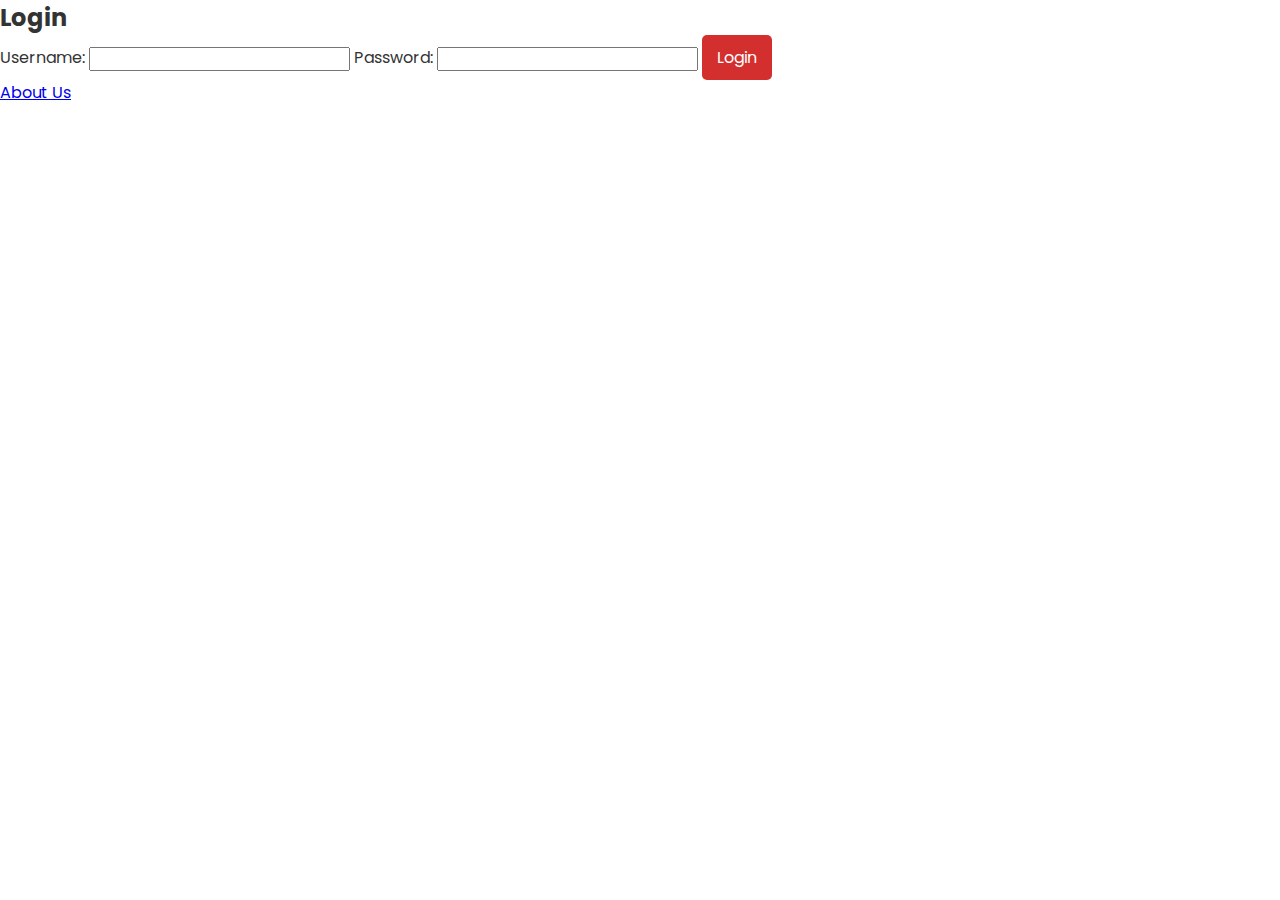
<file: index.html>
<!DOCTYPE html>
<html lang="en">
<head>
    <meta charset="UTF-8">
    <meta name="viewport" content="width=device-width, initial-scale=1.0">
    <title>Login - Venice Fitness</title>
    <link rel="stylesheet" href="css/styles.css">
</head>
<body>
    <h2>Login</h2>
    <form id="loginForm">
        <label for="username">Username:</label>
        <input type="text" id="username" required>

        <label for="password">Password:</label>
        <input type="password" id="password" required>

        <button type="submit">Login</button>
    </form>

    <p id="errorMessage" style="color: red;"></p>
    <div id="cart-display"></div>
     <p><a href="about.html">About Us</a></p>
    <script src="js/script.js"></script>
</body>
</html>
</file>
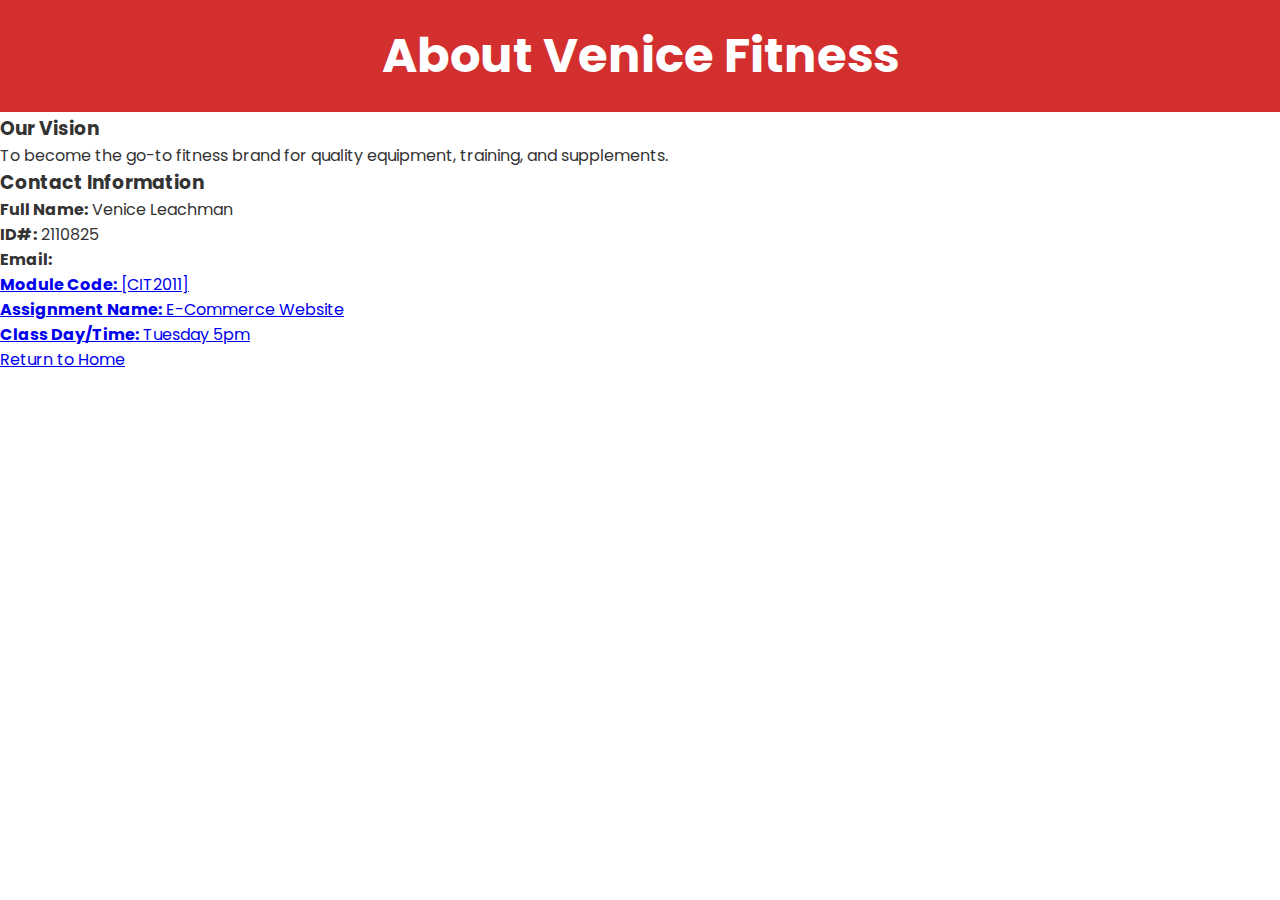
<file: about.html>
<!DOCTYPE html>
<html lang="en">
<head>
    <meta charset="UTF-8">
    <meta name="viewport" content="width=device-width, initial-scale=1.0">
    <title>About Us - Venice Fitness</title>
    <link rel="stylesheet" href="css/styles.css">
</head>
<body>
    <header>
        <h1>About Venice Fitness</h1>
    </header>

    <section id="about-container">
        <h2>Welcome to Venice Fitness!</h2>
        <p>Venice Fitness is dedicated to helping individuals achieve their fitness goals through high-quality gym equipment, supplements, and personalized training plans.</p>
        
        <h3>Our Mission</h3>
        <p>To empower people to live healthier lives through fitness and wellness.</p>
        
        <h3>Our Vision</h3>
        <p>To become the go-to fitness brand for quality equipment, training, and supplements.</p>
        
        <h3>Contact Information</h3>
        <p><strong>Full Name:</strong> Venice Leachman</p>
        <p><strong>ID#:</strong> 2110825</p>
        <p><strong>Email:</strong> <a href="mailto:veniceleachman3@gmail.com"</a></p>
        <p><strong>Module Code:</strong> [CIT2011]</p>
        <p><strong>Assignment Name:</strong> E-Commerce Website</p>
        <p><strong>Class Day/Time:</strong> Tuesday 5pm</p>

        <a href="index.html" class="button">Return to Home</a>
    </section>

</body>
</html>
</file>
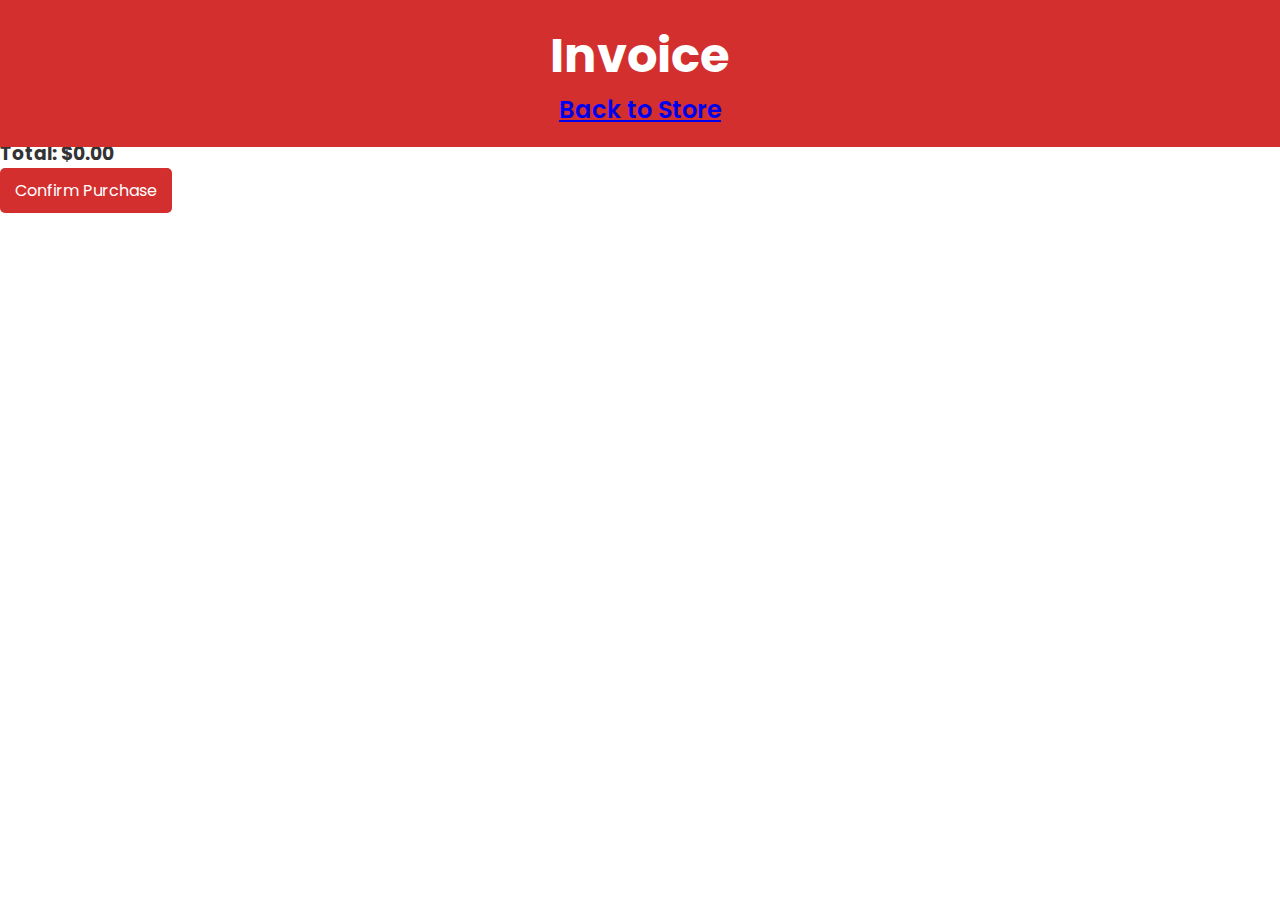
<file: invoice.html>
<!DOCTYPE html>
<html lang="en">
<head>
    <meta charset="UTF-8">
    <meta name="viewport" content="width=device-width, initial-scale=1.0">
    <title>Invoice - Venice Fitness</title>
    <link rel="stylesheet" href="css/styles.css">
</head>
<body>
    <header>
        <h1>Invoice</h1>
        <a href="products.html">Back to Store</a>
    </header>
    <section class="invoice-container">
        <h2>Order Summary</h2>
        <table>
            <thead>
                <tr>
                    <th>Item</th>
                    <th>Quantity</th>
                    <th>Price</th>
                    <th>Total</th>
                </tr>
            </thead>
            <tbody id="invoice-items">
             
            </tbody>
        </table>
        <div class="invoice-summary">
            <p id="subtotal">Subtotal: $0.00</p>
            <p id="discount">Discount: $0.00</p>
            <p id="tax">Tax (10%): $0.00</p>
            <h3 id="total-price">Total: $0.00</h3>
        </div>
        <button onclick="finalizePurchase()">Confirm Purchase</button>
    </section>
    <script>
        document.addEventListener('DOMContentLoaded', function () {
            const storedCart = JSON.parse(localStorage.getItem('cart')) || [];
            const invoiceItems = document.getElementById('invoice-items');
            let subtotal = 0;
            storedCart.forEach(item => {
                const itemTotal = item.price * item.quantity;
                subtotal += itemTotal;
                const row = document.createElement('tr');
                row.innerHTML = `
                    <td>${item.name}</td>
                    <td>${item.quantity}</td>
                    <td>$${item.price.toFixed(2)}</td>
                    <td>$${itemTotal.toFixed(2)}</td>
                `;
                invoiceItems.appendChild(row);
            });

            const tax = subtotal * 0.10;
            const discount = subtotal > 100 ? subtotal * 0.15 : 0;
            const total = subtotal + tax - discount;

            document.getElementById('subtotal').textContent = `Subtotal: $${subtotal.toFixed(2)}`;
            document.getElementById('discount').textContent = `Discount: $${discount.toFixed(2)}`;
            document.getElementById('tax').textContent = `Tax (10%): $${tax.toFixed(2)}`;
            document.getElementById('total-price').textContent = `Total: $${total.toFixed(2)}`;
        });

        function finalizePurchase() {
            alert('Thank you for your purchase!');
            localStorage.removeItem('cart'); 
            window.location.href = 'products.html';
        }
    </script>
</body>
</html>
</file>
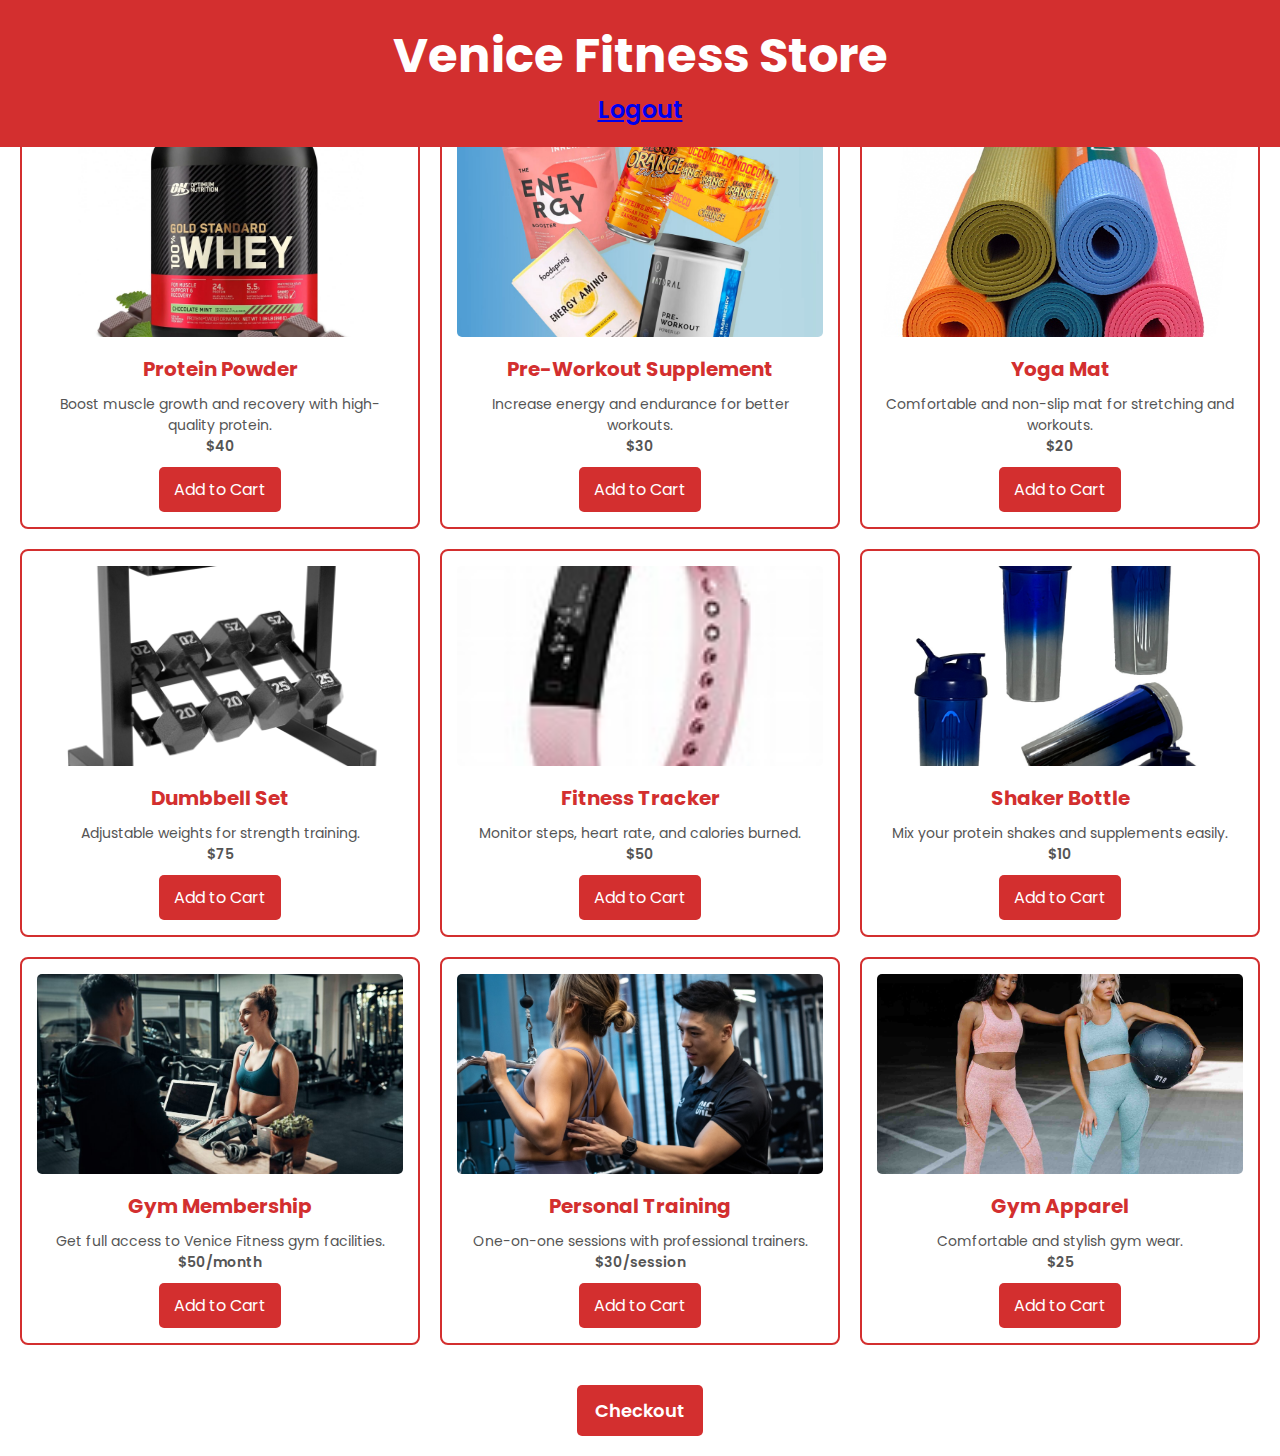
<file: products.html>
<!DOCTYPE html>
<html lang="en">
<head>
    <meta charset="UTF-8">
    <meta name="viewport" content="width=device-width, initial-scale=1.0">
    <title>Venice Fitness - Products</title>
    <link rel="stylesheet" href="css/styles.css">
</head>
<body>

    <header>
        <h1>Venice Fitness Store</h1>
        <a href="index.html">Logout</a>
    </header>
    
    <section class="product-container">
        <!-- Protein Powder -->
        <div class="product">
            <img src="images/proteinpowder.jpg" alt="Protein Powder">
            <h3>Protein Powder</h3>
            <p>Boost muscle growth and recovery with high-quality protein.</p>
            <p class="price">$40</p>
            <button class="add-to-cart" data-name="Protein Powder" data-price="40">Add to Cart</button>
        </div>


        <div class="product">
            <img src="images/preworkout.jpg" alt="Pre-Workout Supplement">
            <h3>Pre-Workout Supplement</h3>
            <p>Increase energy and endurance for better workouts.</p>
            <p class="price">$30</p>
            <button class="add-to-cart" data-name="Pre-Workout Supplement" data-price="30">Add to Cart</button>
        </div>

       
        <div class="product">
            <img src="images/yogamat.jpg" alt="Yoga Mat">
            <h3>Yoga Mat</h3>
            <p>Comfortable and non-slip mat for stretching and workouts.</p>
            <p class="price">$20</p>
            <button class="add-to-cart" data-name="Yoga Mat" data-price="20">Add to Cart</button>
        </div>

        
        <div class="product">
            <img src="images/dumbell.jpg" alt="Dumbbell Set">
            <h3>Dumbbell Set</h3>
            <p>Adjustable weights for strength training.</p>
            <p class="price">$75</p>
            <button class="add-to-cart" data-name="Dumbbell Set" data-price="75">Add to Cart</button>
        </div>


        <div class="product">
            <img src="images/fitnesstracker.jpg" alt="Fitness Tracker">
            <h3>Fitness Tracker</h3>
            <p>Monitor steps, heart rate, and calories burned.</p>
            <p class="price">$50</p>
            <button class="add-to-cart" data-name="Fitness Tracker" data-price="50">Add to Cart</button>
        </div>

      
        <div class="product">
            <img src="images/shakerbottle.jpg" alt="Shaker Bottle">
            <h3>Shaker Bottle</h3>
            <p>Mix your protein shakes and supplements easily.</p>
            <p class="price">$10</p>
            <button class="add-to-cart" data-name="Shaker Bottle" data-price="10">Add to Cart</button>
        </div>

     
        <div class="product">
            <img src="images/gymmembership.jpg" alt="Gym Membership">
            <h3>Gym Membership</h3>
            <p>Get full access to Venice Fitness gym facilities.</p>
            <p class="price">$50/month</p>
            <button class="add-to-cart" data-name="Gym Membership" data-price="50">Add to Cart</button>
        </div>

        
        <div class="product">
            <img src="images/personaltraining.jpg" alt="Personal Training">
            <h3>Personal Training</h3>
            <p>One-on-one sessions with professional trainers.</p>
            <p class="price">$30/session</p>
            <button class="add-to-cart" data-name="Personal Training" data-price="30">Add to Cart</button>
        </div>

    
        <div class="product">
            <img src="images/gymapparel.jpg" alt="Gym Apparel">
            <h3>Gym Apparel</h3>
            <p>Comfortable and stylish gym wear.</p>
            <p class="price">$25</p>
            <button class="add-to-cart" data-name="Gym Apparel" data-price="25">Add to Cart</button>
        </div>
    </section>

    <button id="checkout">Checkout</button>

    <script src="js/product.js"></script>
</file>
<file: css/styles.css>
@import url('https://fonts.googleapis.com/css2?family=Poppins:wght@300;400;600&display=swap');


* {
    margin: 0;
    padding: 0;
    box-sizing: border-box;
    font-family: 'Poppins', sans-serif;
}

/* Body styling */
body {
    background-color: #fff; /* White background */
    color: #333; 
    overflow-y: auto;
    height: 100%;
}

/* Header styling */
header {
    background-color: #d32f2f; /* Red */
    color: white;
    text-align: center;
    padding: 20px 0;
    font-size: 24px;
    font-weight: 600;
    position: fixed;
    width: 100%;
    top: 0;
    left: 0;
    z-index: 1000;
}


.product-container {
    margin-top: 100px;
    display: grid;
    grid-template-columns: repeat(auto-fit, minmax(300px, 1fr));
    gap: 20px;
    padding: 20px;
}

/* Product box */
.product {
    background: white;
    border: 2px solid #d32f2f;
    padding: 15px;
    text-align: center;
    border-radius: 8px;
    transition: 0.3s ease-in-out;
}

.product img {
    width: 100%;
    max-height: 200px;
    object-fit: cover;
    border-radius: 5px;
}

/* Product titles */
.product h3 {
    color: #d32f2f;
    font-size: 20px;
    margin: 10px 0;
}

/* Product descriptions */
.product p {
    font-size: 14px;
    color: #555;
}

/* Product price */
.price {
    font-size: 18px;
    font-weight: 600;
    color: #d32f2f;
    margin-bottom: 10px;
}

/* Buttons */
button {
    background-color: #d32f2f;
    color: white;
    border: none;
    padding: 10px 15px;
    font-size: 16px;
    border-radius: 5px;
    cursor: pointer;
    transition: 0.3s ease-in-out;
}

button:hover {
    background-color: #b71c1c;
}

/* Checkout Button */
#checkout {
    display: block;
    margin: 20px auto;
    padding: 12px 18px;
    font-size: 18px;
    font-weight: 600;
}

/* Footer */
footer {
    background-color: #d32f2f;
    color: white;
    text-align: center;
    padding: 10px;
    margin-top: 20px;
    font-size: 14px;
}
</file>
